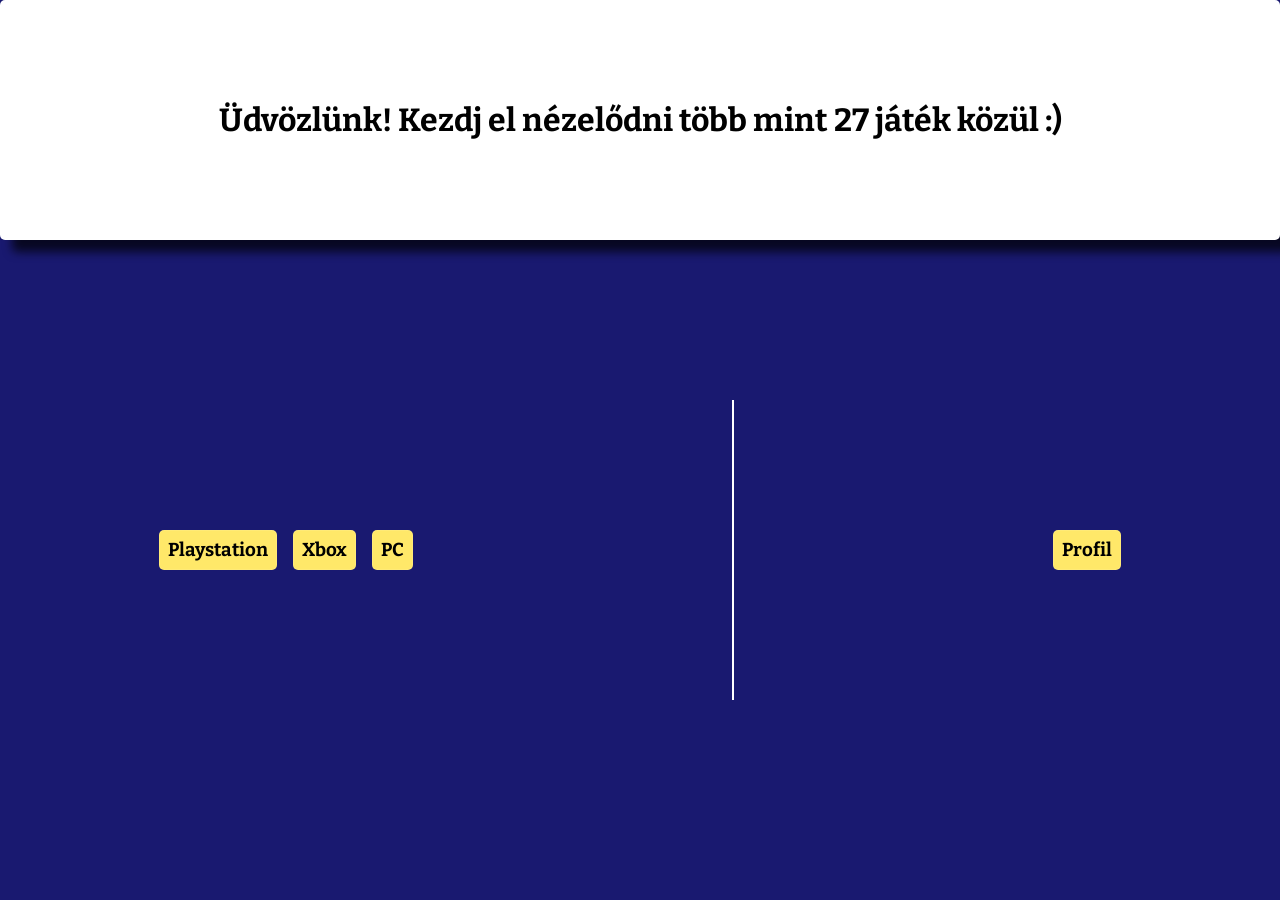
<file: index.html>
<!DOCTYPE html>
<html lang="hu">

<head>
    <meta charset="UTF-8">
    <meta name="viewport" content="width=device-width, initial-scale=1.0">
    <title>Home | Játékok</title>
    <link rel="stylesheet" href="https://cdn.jsdelivr.net/npm/bootstrap-icons@1.11.3/font/bootstrap-icons.min.css">
    <link rel="stylesheet" href="./CSS/home.css">
    <link rel="preconnect" href="https://fonts.googleapis.com">
    <style>
        @import url('https://fonts.googleapis.com/css2?family=Bitter:ital,wght@0,100..900;1,100..900&family=Orbitron:wght@400..900&display=swap');
    </style>
</head>

<body>

    <header class="title">
            <h1>Üdvözlünk! Kezdj el nézelődni több mint 27 játék közül :)</h1>
    </header>

    <main>
        <section class="left">
            <a href="ps.html">
                <div>
                    <h3>Playstation</h3>
                </div>
            </a>
            <a href="xbox.html">
                <div>
                    <h3>Xbox</h3>
                </div>
            </a>
            <a href="pc.html">
                <div>
                    <h3>PC</h3>
                </div>
            </a>
        </section>

        <hr class="separator">

        <section class="log_in">
            <a href="profile.html">
                <div>
                    <h3>Profil</h3>
                </div>
            </a>
        </section>
    </main>

    <footer>
    </footer>
</body>

</html>
</file>
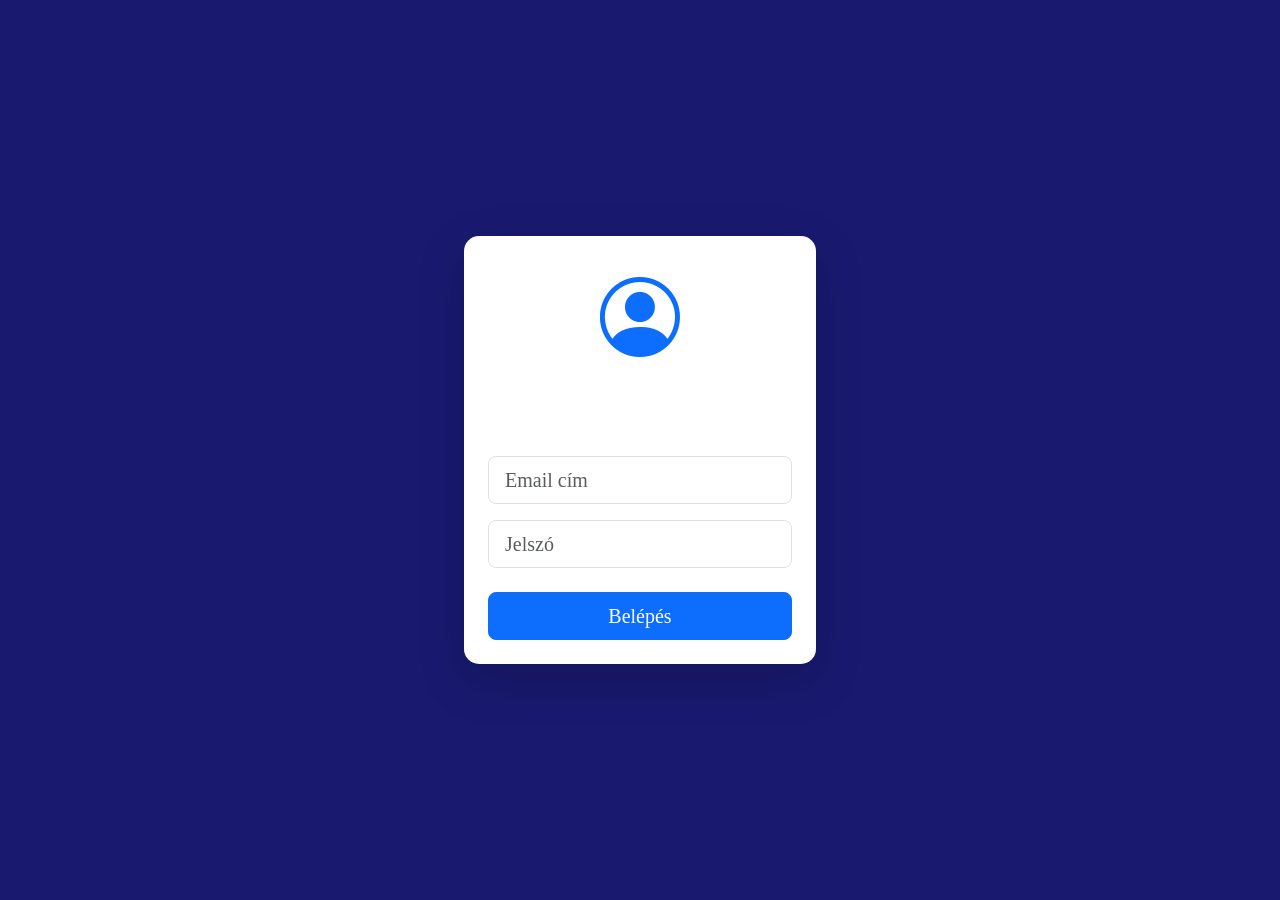
<file: profile.html>
<!DOCTYPE html>
<html lang="hu">

<head>
    <meta charset="UTF-8">
    <meta name="viewport" content="width=device-width, initial-scale=1.0">
    <title>profile | játékok</title>
    <link href="https://cdn.jsdelivr.net/npm/bootstrap@5.3.8/dist/css/bootstrap.min.css" rel="stylesheet"
        integrity="sha384-sRIl4kxILFvY47J16cr9ZwB07vP4J8+LH7qKQnuqkuIAvNWLzeN8tE5YBujZqJLB" crossorigin="anonymous">
    <script src="https://cdn.jsdelivr.net/npm/bootstrap@5.3.0/dist/js/bootstrap.bundle.min.js"></script>
    <link rel="stylesheet" href="https://cdn.jsdelivr.net/npm/bootstrap-icons@1.11.3/font/bootstrap-icons.min.css">
    <link rel="stylesheet" href="./CSS/main.css">
</head>

<body>
    <main class="d-flex justify-content-center align-items-center" style="min-height: 100vh;">
        <div id="profile_card" class="card p-4 shadow-lg border-0 bg-white text-center"
            style="width: 22rem; border-radius: 15px;">

            <div class="mb-4">
                <i class="bi bi-person-circle fs-1 text-primary" style="font-size: 5rem !important;"></i>
            </div>

            <div class="card-body p-0">
                <h4 class="card-title mb-4">Bejelentkezés</h4>

                <div class="d-flex flex-column gap-3">
                    <input type="email" class="form-control form-control-lg" placeholder="Email cím">
                    <input type="password" class="form-control form-control-lg" placeholder="Jelszó">

                    <button class="btn btn-primary btn-lg w-100 mt-2">Belépés</button>
                </div>
            </div>

        </div>
    </main>
</body>

</html>
</file>
<file: CSS/home.css>
*{
    margin: 0;
    padding: 0;
    box-sizing: border-box;
}

body{
    background-color: #191970;
    font-family: "Bitter", serif;
}

header{
    display: flex;
    justify-content: center;
    align-items: center;
    height: 15rem;
    box-shadow: 12px 12px 10px rgba(0, 0, 0, 0.7);
}

h1{
    color: rgb(0, 0, 0);
}

.title{
    background: rgb(255, 255, 255); /* Enyhén áttetsző fehér */
    backdrop-filter: blur(10px);
    border-radius: 5px;
    border: 1px solid rgba(255, 255, 255, 0.1);
    margin-bottom: 10rem;
}

main{
    display: flex;
    justify-content: space-around;
    align-items: center;
}

a{
    text-decoration: none;
    color: rgba(0, 0, 0); /* Enyhén áttetsző fehér */
}

div{
    background-color: #ffe869;
    border-radius: 5px;
    padding: .5rem;
    border: 1px solid rgba(255, 255, 255, 0.1);
}

.log_in{
    display: flex;
    align-items: center;
    justify-content: center;
    flex-direction: column;
    gap: 1rem;
}

.left{
    display: flex;
    align-items: center;
    justify-content: center;
    flex-direction: row;
    gap: 1rem;
}

i{
    width: 20rem;
}

input{
    width: 20rem;
    height: 2rem;
    border-radius: 10px;
}

.separator {
    border: none;          
    border-left: 2px solid white; 
    height: 300px;              
    margin: 0;                  
}

/* Az aktív (kiválasztott) elem kiemelése */
.nav-item.active {
  background: rgba(255, 255, 255, 0.15);
  border-radius: 20px;
  color: white;
}

.icon {
  font-size: 20px;
  margin-bottom: 4px;
}

.label {
  font-size: 12px;
}
</file>
<file: CSS/main.css>
*{
    margin: 0;
    padding: 0;
    box-sizing: border-box;
}

body{
    background-color: #191970;
    font-family: "Bitter", serif;
}

img{
    width: 90%;
    border-radius: 5px;
    height: 250px;      /* FIX magasság*/
    object-fit: cover;  /* levágja a széleket*/
    object-position: center; 
}

.nav{
    background: rgba(255, 255, 255, 0.1); /* Enyhén áttetsző fehér */
    backdrop-filter: blur(10px);
    border-radius: 0 0 50px 50px;
    border: 1px solid rgba(255, 255, 255, 0.1);
    margin-bottom: 15rem;
    position: sticky;
    top: 0;
    z-index: 1;
}

.nav-item {
  display: flex;
  flex-direction: column;
  align-items: center;
  justify-content: center;
  padding: 20px 20px;
  color: #ffffff;
  cursor: pointer;
}

.label {
  font-size: 12px;
}

a{
    text-decoration: none;
    color: white;
}

.nav a:last-child {
    margin-left: auto;
}

.card {
    width: 25rem;
    position: relative;
    overflow: hidden;
    border-radius: 15px;
    padding: 1rem;
    color: white;
    transition: 0.3s ease;
    background-color: #0f0f44;
    border-style: solid;
    border-width: .2rem;
    border-color: rgba(255, 255, 255, 0.384);
}

main{
    width: 85%;
    margin: 0 auto;
}

.info-container {
    transition: transform 0.4s;
    transform: translateY(60px); /* Alaphelyzetben lejjebb van tolva a gombbal */
}

.buy-btn {
    width: 100%;
    padding: 10px;
    margin-top: 15px;
    background: #ffe869;
    border: none;
    border-radius: 5px;
    font-weight: bold;
    cursor: pointer;
    opacity: 0; /* Alapból láthatatlan */
    transition: 0.3s;
}

.card:hover .info-container {
    transform: translateY(0); /* Felcsúszik az eredeti helyére */
}

.card:hover .buy-btn {
    opacity: 1; /* Megjelenik a gomb */
}

.card:hover {
    box-shadow: 0 0 20px rgba(255, 232, 105, 0.4);
}

.card_img{
    display: flex;
    align-items: center;
    justify-content: center;
    padding: 2rem;
}

footer{
    margin-top: 10rem;
    background-color: rgba(31, 28, 28, 0.4);
    color:#ffdc;
    padding: 2rem;
    gap: 2rem;

}

@media (max-width: 500px) {
    .nav {
        margin-bottom: 2rem; 
        border-radius: 0 0 20px 20px;
        display: flex;
        justify-content: space-around;
    }

    .nav-item {
        padding: 10px 5px;
        min-width: 60px;
    }

    .nav-item i {
        font-size: 1.2rem;
    }

    .label {
        font-size: 10px;
        margin-top: 2px;
    }

    .nav a:last-child {
        margin-left: 0;
    }

    .cards {
        display: flex;
        flex-direction: column;
        align-items: center;
        gap: 20px;
    }

    .card {
        width: 100%;
        max-width: 350px;
    }
    .footer{
        display: flex;
        justify-content: center;
        align-items: center;
        flex-direction: column;
    }
}
</file>
